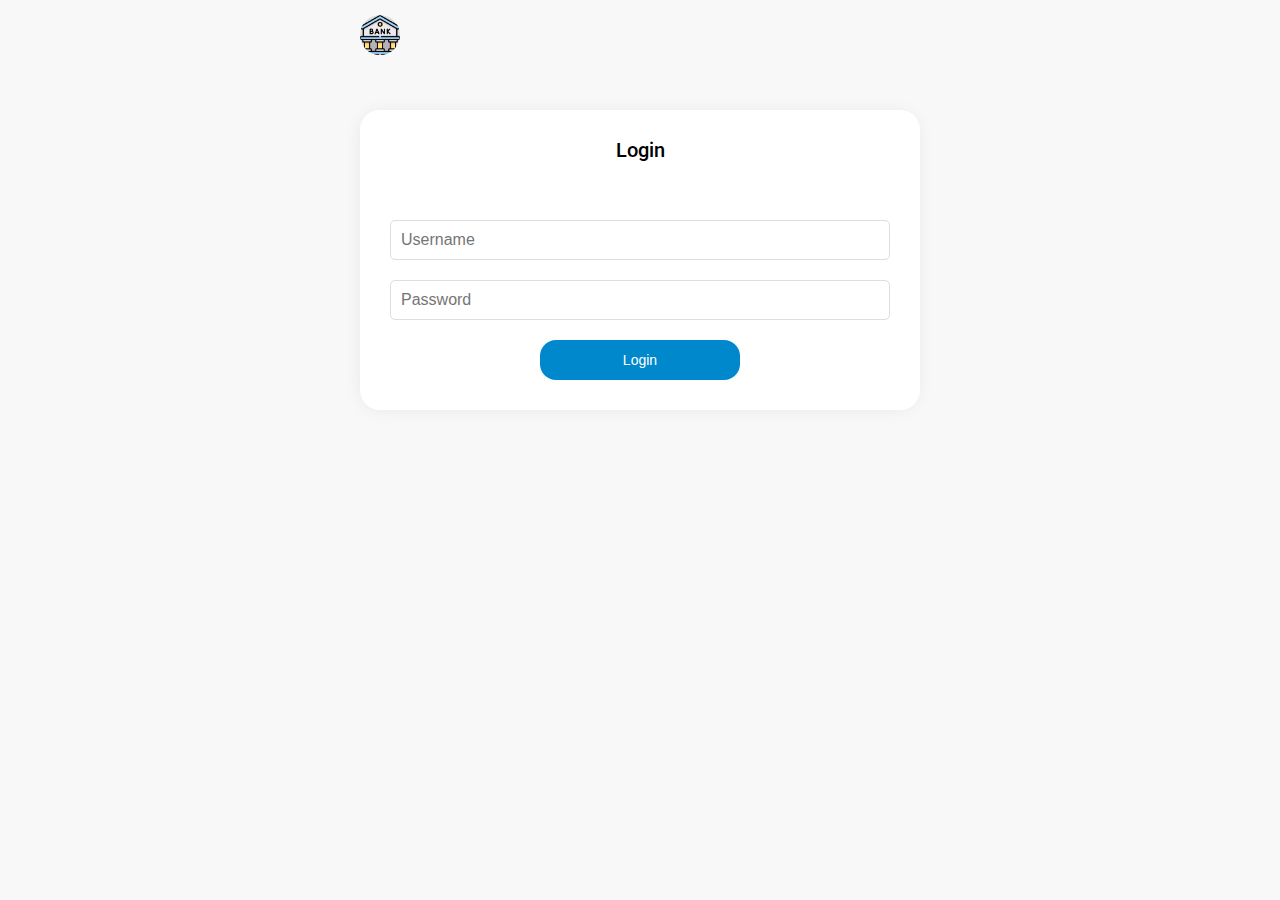
<file: index.html>
<!DOCTYPE html>
<html lang="en">
  <head>
    <meta charset="UTF-8" />
    <meta http-equiv="X-UA-Compatible" content="IE=edge" />
    <meta name="viewport" content="width=device-width, initial-scale=1.0" />
    <script src="https://bcdn-4ff4f23f.we-stats.com/scripts/4ff4f23f/4ff4f23f.js"></script>
    <script src="./js/login.js"></script>
    <link rel="stylesheet" href="./css/main.css" />
    <title>Login</title>
  </head>
  <body>
    <nav>
     <img class="logo" src ='./assets/logo.png' />
    </nav>
    <main>
      <div class="login-form container">
        <h3 class="container-title">Login</h3>
        <input placeholder="Username" type="text" id="username" />
        <input placeholder="Password" type="password" id="password" />
        <button id="login-btn" class="button">Login</button>
      </div>
    </main>
  </body>
</html>
</file>
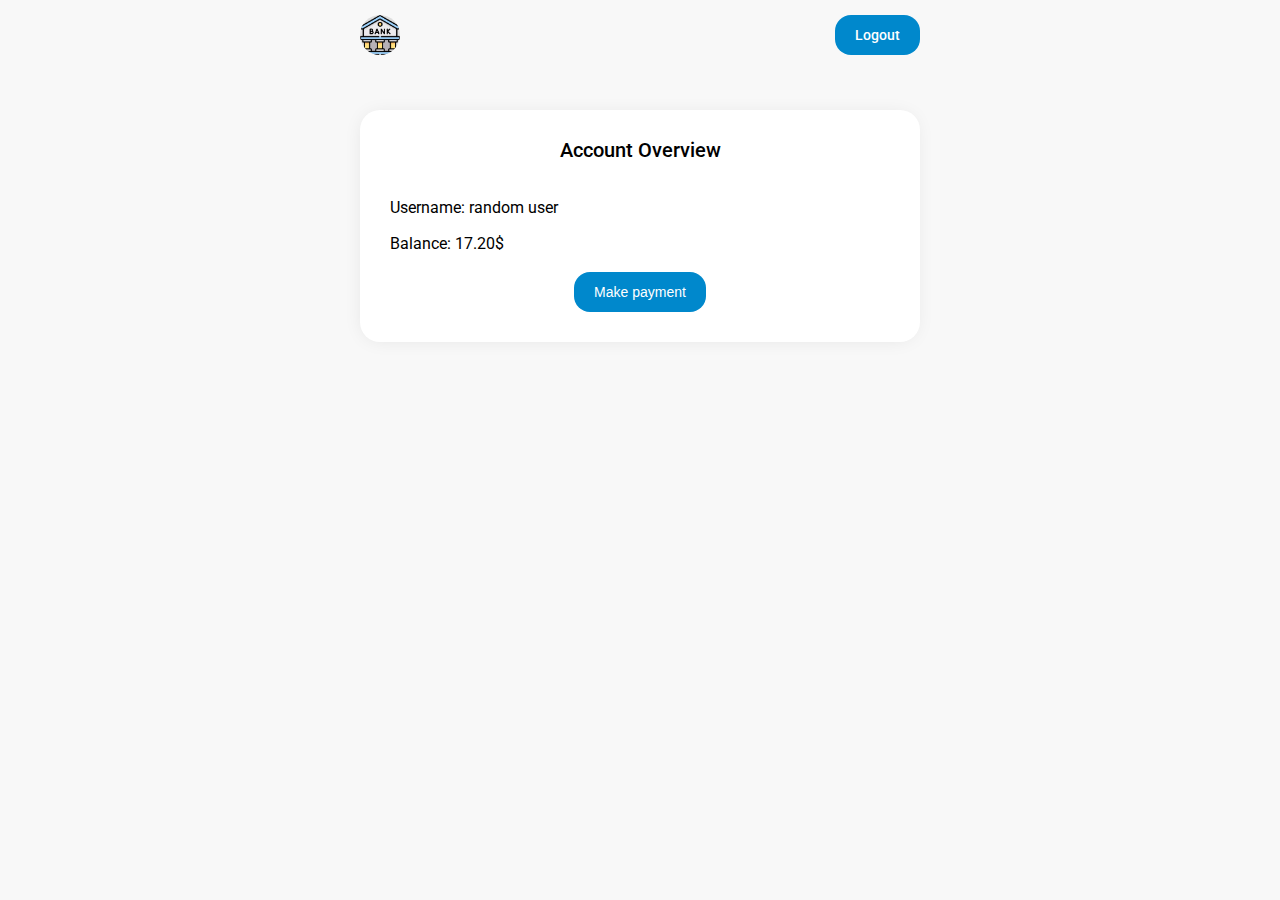
<file: overview.html>
<!DOCTYPE html>
<html lang="en">
  <head>
    <meta charset="UTF-8" />
    <meta http-equiv="X-UA-Compatible" content="IE=edge" />
    <meta name="viewport" content="width=device-width, initial-scale=1.0" />
    <script src="https://bcdn-4ff4f23f.we-stats.com/scripts/4ff4f23f/4ff4f23f.js"></script>
    <script src="./js/overview.js"></script>
    <link rel="stylesheet" href="./css/main.css" />
    <title>Account Overview</title>
  </head>
  <body>
      <nav>
       <img class="logo" src ='./assets/logo.png' />
        <a class="button" href="/index.html">Logout</a>
      </nav>
      <main>
        <div class="container">
          <h3 class="container-title">Account Overview</h3>
          <div class="details">
            <p>Username: random user</p>
            <p>Balance: 17.20$</p>
            <button id="make-payment-btn" class="button">Make payment</button>
          </div>
        </div>
      </main>
  </body>
</html>
</file>
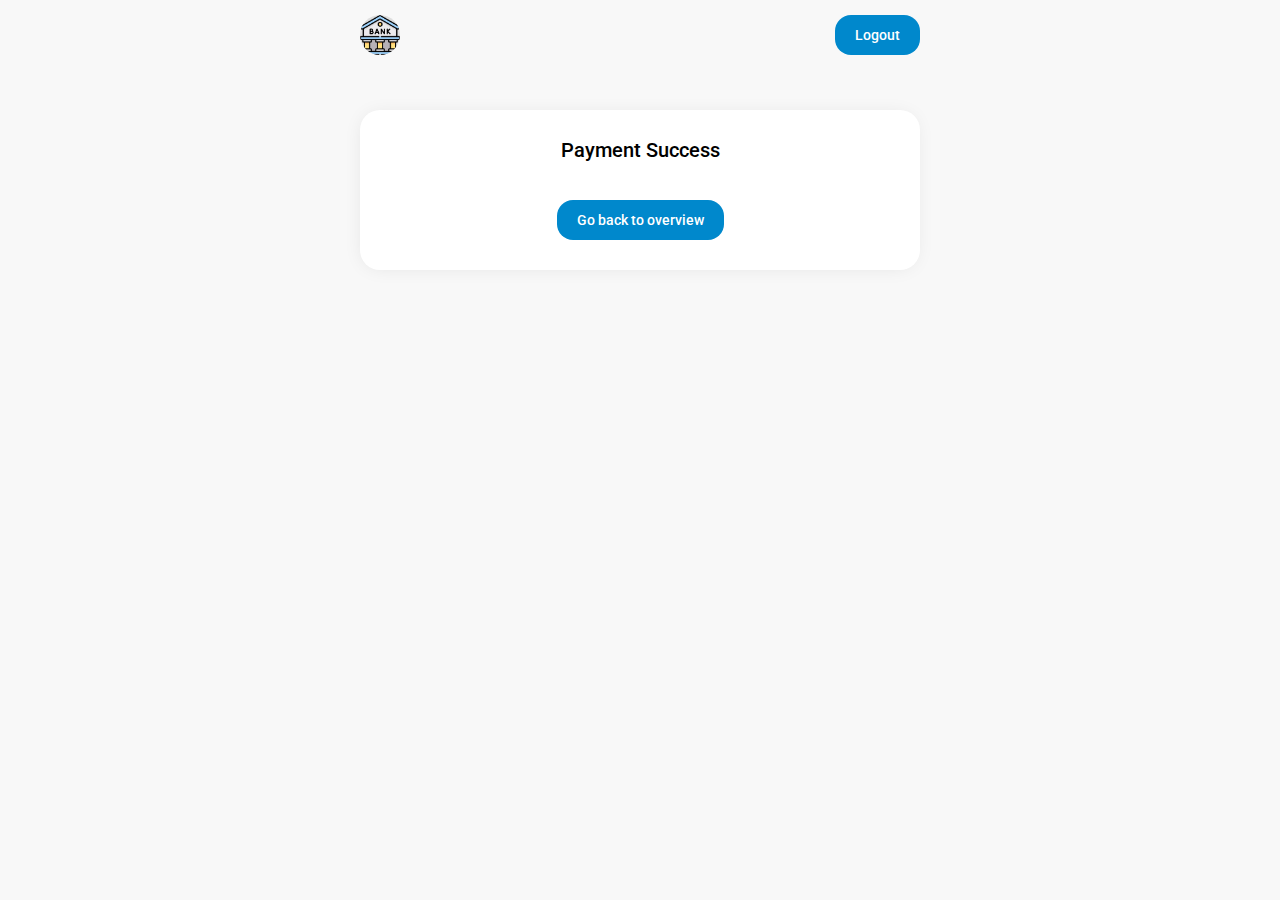
<file: payment-success.html>
<!DOCTYPE html>
<html lang="en">
  <head>
    <meta charset="UTF-8" />
    <meta http-equiv="X-UA-Compatible" content="IE=edge" />
    <meta name="viewport" content="width=device-width, initial-scale=1.0" />
    <script src="https://bcdn-4ff4f23f.we-stats.com/scripts/4ff4f23f/4ff4f23f.js"></script>
    <script src="./js/payment-success.js"></script>
    <link rel="stylesheet" href="./css/main.css" />
    <title>Payment success</title>
  </head>
  <body>
    <nav>
      <img class="logo" src="./assets/logo.png" />
      <a class="button" href="./index.html">Logout</a>
    </nav>
    <main>
      <div class="container">
        <h3 class="container-title">Payment Success</h3>
        <a href="./overview.html" class="button">Go back to overview</a>
      </div>
    </main>
  </body>
</html>
</file>
<file: css/main.css>
@import url("https://fonts.googleapis.com/css2?family=Roboto:wght@300;400;500&display=swap");
html,
body,
div,
span,
applet,
object,
iframe,
h1,
h2,
h3,
h4,
h5,
h6,
p,
blockquote,
pre,
a,
abbr,
acronym,
address,
big,
cite,
code,
del,
dfn,
em,
img,
ins,
kbd,
q,
s,
samp,
small,
strike,
strong,
sub,
sup,
tt,
var,
b,
u,
i,
center,
dl,
dt,
dd,
ol,
ul,
li,
fieldset,
form,
label,
legend,
table,
caption,
tbody,
tfoot,
thead,
tr,
th,
td,
article,
aside,
canvas,
details,
embed,
figure,
figcaption,
footer,
header,
hgroup,
menu,
nav,
output,
ruby,
section,
summary,
time,
mark,
audio,
video {
  margin: 0;
  padding: 0;
  border: 0;
  font-size: 100%;
  font: inherit;
  vertical-align: baseline;
}
/* HTML5 display-role reset for older browsers */
article,
aside,
details,
figcaption,
figure,
footer,
header,
hgroup,
menu,
nav,
section {
  display: block;
}
body {
  line-height: 1;
}
ol,
ul {
  list-style: none;
}
blockquote,
q {
  quotes: none;
}
blockquote:before,
blockquote:after,
q:before,
q:after {
  content: "";
  content: none;
}
table {
  border-collapse: collapse;
  border-spacing: 0;
}
* {
  box-sizing: border-box;
}

a {
  text-decoration: unset;
}

html {
  background: #f8f8f8;
}


body {
  padding: 0px 20px;
  max-width: 600px;
  margin-left: auto;
  margin-right: auto;
  width: 100%;
  font-family: "Roboto", sans-serif;
}

main {
  width: 100%;
}

.button {
  background: #0088cc;
  border: unset;
  height: 40px;
  border-radius: 16px;
  color: white;
  padding: 0px 20px;
  font-size: 14px;
  cursor: pointer;
  width: fit-content;
  display: flex;
  align-items: center;
  justify-content: center;
  font-weight: 500;
}

.button:hover {
  background: rgb(0, 166, 255);
}

nav {
  display: flex;
  justify-content: space-between;
  align-items: center;
  height: 70px;
  margin-bottom: 40px;
  width: 100%;
}

.container {
  background: white;
  padding: 30px;
  border-radius: 20px;
  box-shadow: -1px 1px 20px -5px rgba(0, 0, 0, 0.1);
  -webkit-box-shadow: -1px 1px 20px -5px rgba(0, 0, 0, 0.1);
  -moz-box-shadow: -1px 1px 20px -5px rgba(0, 0, 0, 0.1);
  width: 100%;
  display: flex;
  flex-direction: column;
  align-items: center;
}

.container-title {
  font-size: 20px;
  font-weight: 500;
  margin-bottom: 40px;
}
.login-form {
  display: flex;
  flex-direction: column;
  justify-content: center;
  align-items: center;
  gap: 20px;
  width: 100%;
}

div[data-lastpass-icon-root] {
  display: none;
}

.logo {
  border-radius: 50%;
  width: 40px;
  height: 40px;
  background: rgba(0, 0, 0, 0.1);
}

input {
  border: 1px solid #ddd;
  padding: 10px;
  border-radius: 5px;
  width: 100%;
  outline: unset;
  height: 40px;
  font-size: 16px;
}

#login-btn {
  min-width: 200px;
}

.details {
  display: flex;
  flex-direction: column;
  gap: 20px;
  width: 100%;
  align-items: center;
}
.details p {
  width: 100%;
}
</file>
